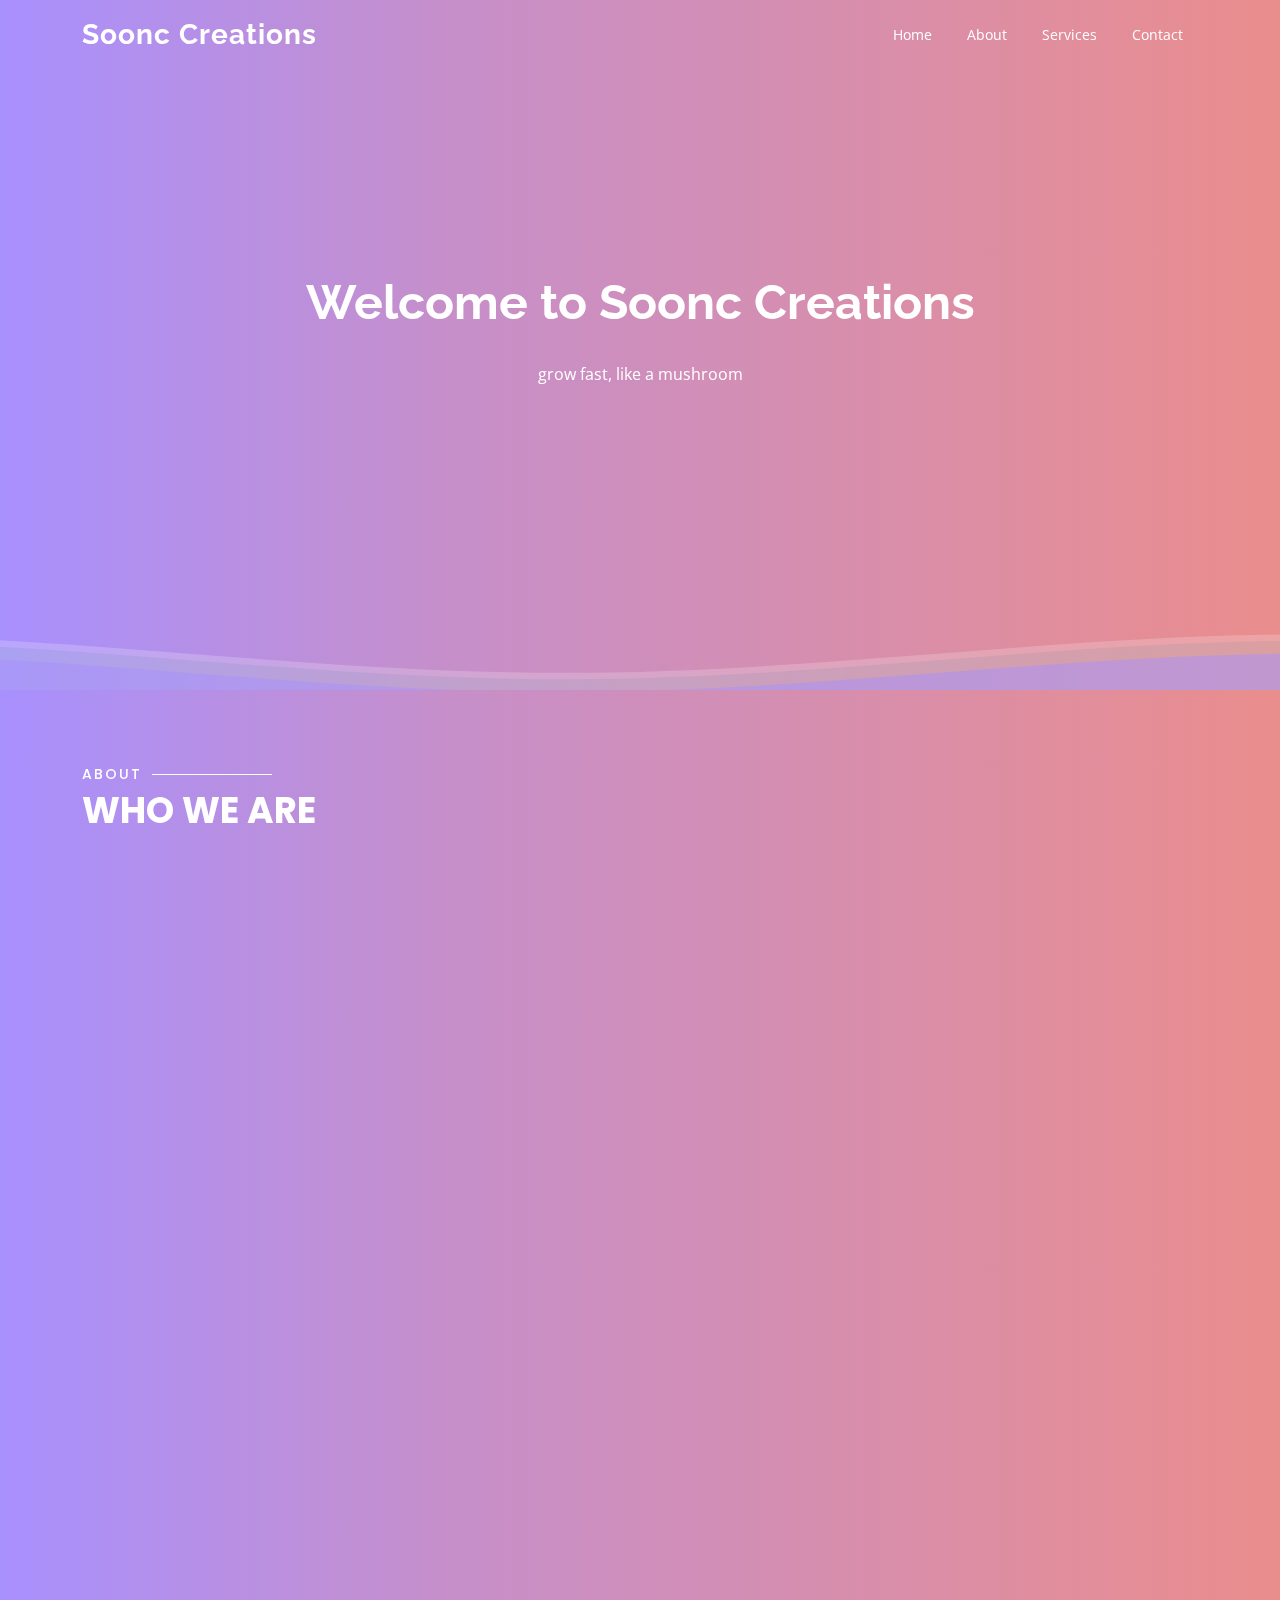
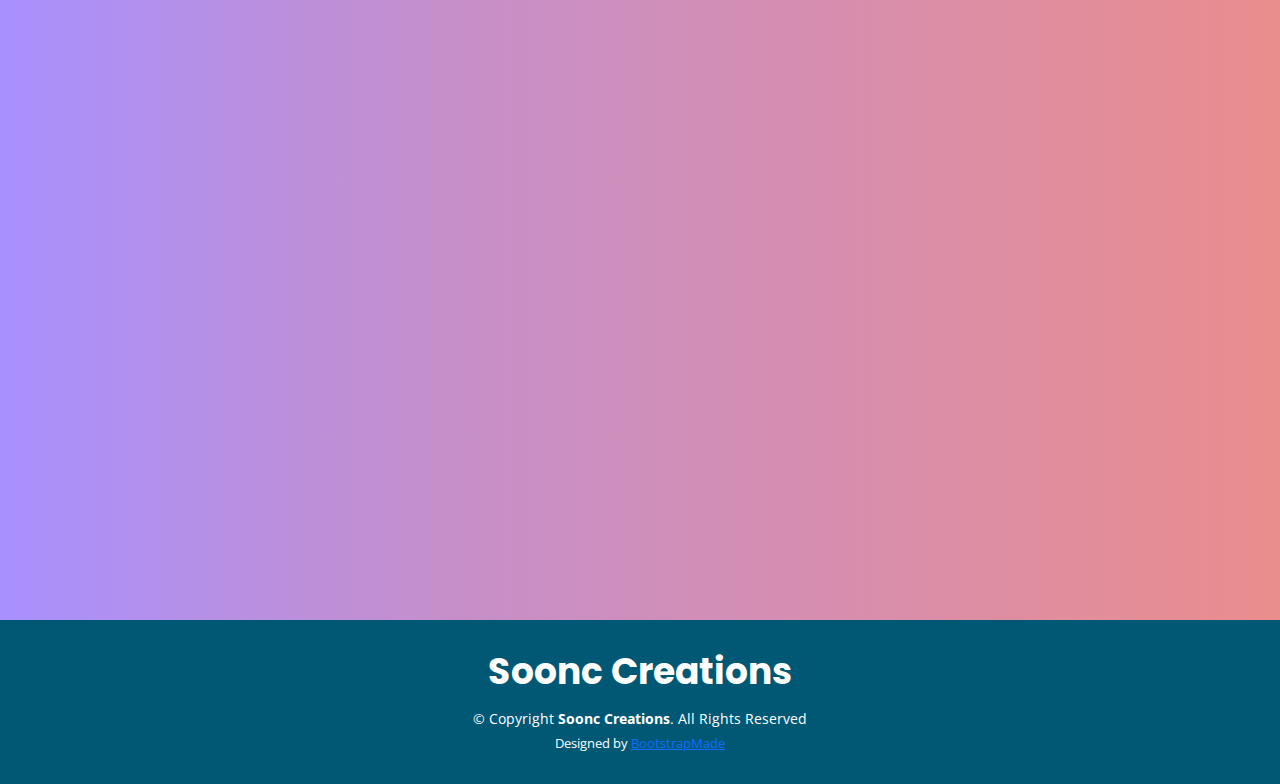
<file: index.html>
<!DOCTYPE html>
<html lang="en">

<head>
  <meta charset="utf-8">
  <meta content="width=device-width, initial-scale=1.0" name="viewport">

  <title>Soonc Creations</title>
  <meta content="" name="description">
  <meta content="" name="keywords">

  <!-- Favicons -->
  <link rel="apple-touch-icon" sizes="180x180" href="./assets/img/apple-touch-icon.png">
  <link rel="icon" type="image/png" sizes="32x32" href="./assets/img/favicon-32x32.png">
  <link rel="icon" type="image/png" sizes="16x16" href="./assets/img/favicon-16x16.png">
  <link rel="manifest" href="./assets/img/site.webmanifest">

  <!-- Google Fonts -->
  <link href="https://fonts.googleapis.com/css?family=Open+Sans:300,300i,400,400i,600,600i,700,700i|Raleway:300,300i,400,400i,500,500i,600,600i,700,700i|Poppins:300,300i,400,400i,500,500i,600,600i,700,700i" rel="stylesheet">

  <!-- Vendor CSS Files -->
  <link href="assets/vendor/animate.css/animate.min.css" rel="stylesheet">
  <link href="assets/vendor/aos/aos.css" rel="stylesheet">
  <link href="assets/vendor/bootstrap/css/bootstrap.min.css" rel="stylesheet">
  <link href="assets/vendor/bootstrap-icons/bootstrap-icons.css" rel="stylesheet">
  <link href="assets/vendor/boxicons/css/boxicons.min.css" rel="stylesheet">
  <link href="assets/vendor/glightbox/css/glightbox.min.css" rel="stylesheet">
  <link href="assets/vendor/remixicon/remixicon.css" rel="stylesheet">
  <link href="assets/vendor/swiper/swiper-bundle.min.css" rel="stylesheet">

  <!-- Template Main CSS File -->
  <link href="assets/css/style.css" rel="stylesheet">

  <!-- =======================================================
  * Template Name: Selecao
  * Updated: Mar 10 2023 with Bootstrap v5.2.3
  * Template URL: https://bootstrapmade.com/selecao-bootstrap-template/
  * Author: BootstrapMade.com
  * License: https://bootstrapmade.com/license/
  ======================================================== -->
</head>

<body>

  <!-- ======= Header ======= -->
  <header id="header" class="fixed-top d-flex align-items-center  header-transparent ">
    <div class="container d-flex align-items-center justify-content-between">

      <div class="logo">
        <h1><a href="">Soonc Creations</a></h1>
        <!-- Uncomment below if you prefer to use an image logo -->
        <!-- <a href="index.html"><img src="assets/img/logo.png" alt="" class="img-fluid"></a>-->
      </div>

      <nav id="navbar" class="navbar">
        <ul>
          <li><a class="nav-link scrollto active" href="#hero">Home</a></li>
          <li><a class="nav-link scrollto" href="#about">About</a></li>
          <li><a class="nav-link scrollto" href="#services">Services</a></li>
          <li><a class="nav-link scrollto" href="#contact">Contact</a></li>
        </ul>
        <i class="bi bi-list mobile-nav-toggle"></i>
      </nav><!-- .navbar -->

    </div>
  </header><!-- End Header -->

  <!-- ======= Hero Section ======= -->
  <section id="hero" class="d-flex flex-column justify-content-end align-items-center">
    <div id="heroCarousel" data-bs-interval="5000" class="container carousel carousel-fade" data-bs-ride="carousel">

      <!-- Slide 1 -->
      <div class="carousel-item active">
        <div class="carousel-container">
          <h2>Welcome to <span>Soonc Creations</span></h2>
          <p>grow fast, like a mushroom</p>
        </div>
      </div>

    </div>

    <svg class="hero-waves" xmlns="http://www.w3.org/2000/svg" xmlns:xlink="http://www.w3.org/1999/xlink" viewBox="0 24 150 28 " preserveAspectRatio="none">
      <defs>
        <path id="wave-path" d="M-160 44c30 0 58-18 88-18s 58 18 88 18 58-18 88-18 58 18 88 18 v44h-352z">
      </defs>
      <g class="wave1">
        <use xlink:href="#wave-path" x="50" y="3" fill="rgba(0,88,117, .1)">
      </g>
      <g class="wave2">
        <use xlink:href="#wave-path" x="50" y="0" fill="rgba(255,255,255, .2)">
      </g>
      <g class="wave3">
        <use xlink:href="#wave-path" x="50" y="9" style="fill: rgba(168,144,254,0.5);">
      </g>
    </svg>

  </section><!-- End Hero -->

  <main id="main">

    <!-- ======= About Section ======= -->
    <section id="about" class="about">
      <div class="container">

        <div class="section-title" data-aos="zoom-out">
          <h2>About</h2>
          <p>Who we are</p>
        </div>

        <div class="row content" data-aos="fade-up">
          <div class="col-lg-6">
            <p>
              Soonc Creations is a content creation agency dedicated to elevating our clients' social media presence. We believe that the number of followers isn't the only thing that matters when it comes to branding because there are other factors to consider. Our goal is to increase engagement and movement on the accounts we manage.
            </p>
          </div>
        </div>

      </div>
    </section><!-- End About Section -->

    <!-- ======= Cta Section ======= -->
    <section id="cta" class="cta">
      <div class="container">

        <div class="row" data-aos="zoom-out">
          <div class="col-lg-9 text-center text-lg-start">
            <h3>Join Soonc Creations Weekly</h3>
            <p>Weekly update on what's going on in the marketing and business world as well as helpful tips and tricks for your brand.</p>
          </div>
          <div class="col-lg-3 cta-btn-container text-center">
            <a class="cta-btn align-middle" href="https://soonccreations.substack.com/" target="_blank">Join now</a>
          </div>
        </div>

      </div>
    </section><!-- End Cta Section -->
    <!-- ======= Services Section ======= -->
    <section id="services" class="services">
      <div class="container">

        <div class="section-title" data-aos="zoom-out">
          <h2>Services</h2>
          <p>What do we offer?</p>
        </div>

        <div class="row">
          <div class="col-lg-4 col-md-6">
            <div class="icon-box" data-aos="zoom-in-left">
              <div class="icon"><i class="bi bi-briefcase" style="color: #fff;"></i></div>
              <h4 class="title">Social Media Consulting</h4>
              <p class="description">reviewing your page, finding the pros and cons, and giving suggestions.</p>
            </div>
          </div>
          <div class="col-lg-4 col-md-6 mt-5 mt-md-0">
            <div class="icon-box" data-aos="zoom-in-left" data-aos-delay="100">
              <div class="icon"><i class="bi bi-book" style="color: #fff;"></i></div>
              <h4 class="title">Content Plan</h4>
              <p class="description"> writing a content plan for a certain period (choose the duration for yourself)</p>
            </div>
          </div>

          <div class="col-lg-4 col-md-6 mt-5 mt-lg-0 ">
            <div class="icon-box" data-aos="zoom-in-left" data-aos-delay="200">
              <div class="icon"><i class="bi bi-card-checklist" style="color: #fff;"></i></div>
              <h4 class="title">Copywriting</h4>
              <p class="description">We create compelling and persuasive copy that speaks directly to your audience's needs and desires. Our copywriting service is designed to motivate them to take action.</p>
            </div>
          </div>
        </div>

      </div>
    </section><!-- End Services Section -->

    <section class="inner-page", class="contact">
      <div class="container">
        <div class="row content" data-aos="fade-up">
          <div>
            <p>
              Ready to transform your business? Get in touch with a consultation and learn more about how we can help you achieve your goals. Contact us to get started.
            </p>
          </div>
        </div>
      </div>
    </section>

    <!-- ======= Contact Section ======= -->
    <section id="contact" class="contact">
      <div class="container">

        <div class="section-title" data-aos="zoom-out">
          <h2>Contact Us</h2>
          <p>Our Socials</p>
        </div>
        <div class="row content" data-aos="fade-up">
          <div class="col-lg-6">
            <div class="social-links">
              <a href="https://instagram.com/soonc_creations" target=”_blank” class="instagram" style="color:#fff"><i class="bi bi-instagram"></i></a>
              <a href="https://www.linkedin.com/company/soonc/" target=”_blank” class="linkedin" style="color:#fff"><i class="bi bi-linkedin"></i></a>
              <a href="https://www.twitter.com/soonc_creations" target=”_blank” class="linkedin" style="color:#fff"><i class="bi bi-twitter"></i></a>
            </div>
          </div>
        </div>
      </div>
    </section><!-- End Contact Section -->
  </main><!-- End #main -->

  <!-- ======= Footer ======= -->
  <footer id="footer">
    <div class="container">
      <h3>Soonc Creations</h3>
      <div class="copyright">
        &copy; Copyright <strong><span>Soonc Creations</span></strong>. All Rights Reserved
      </div>
      <div class="credits">
        <!-- All the links in the footer should remain intact. -->
        <!-- You can delete the links only if you purchased the pro version. -->
        <!-- Licensing information: https://bootstrapmade.com/license/ -->
        <!-- Purchase the pro version with working PHP/AJAX contact form: https://bootstrapmade.com/selecao-bootstrap-template/ -->
        Designed by <a href="https://bootstrapmade.com/">BootstrapMade</a>
      </div>
    </div>
  </footer><!-- End Footer -->

  <a href="#hero" class="back-to-top d-flex align-items-center justify-content-center"><i class="bi bi-arrow-up-short"></i></a>

  <!-- Vendor JS Files -->
  <script src="assets/vendor/aos/aos.js"></script>
  <script src="assets/vendor/bootstrap/js/bootstrap.bundle.min.js"></script>
  <script src="assets/vendor/glightbox/js/glightbox.min.js"></script>
  <script src="assets/vendor/isotope-layout/isotope.pkgd.min.js"></script>
  <script src="assets/vendor/swiper/swiper-bundle.min.js"></script>

  <!-- Template Main JS File -->
  <script src="assets/js/main.js"></script>

</body>

</html>
</file>
<file: assets/css/style.css>
/**
* Template Name: Selecao
* Updated: Mar 10 2023 with Bootstrap v5.2.3
* Template URL: https://bootstrapmade.com/selecao-bootstrap-template/
* Author: BootstrapMade.com
* License: https://bootstrapmade.com/license/
*/

/*--------------------------------------------------------------
# General
--------------------------------------------------------------*/
body {
  font-family: "Open Sans", sans-serif;
  color: rgb(255, 255, 255);
  background: rgb(168,144,254);
  background: linear-gradient(90deg, rgba(168,144,254,1) 0%, rgba(198,143,202,1) 35%, rgba(234,141,141,1) 100%);
}

h1,
h2,
h3,
h4,
h5,
h6 {
  font-family: "Raleway", sans-serif;
}

/*--------------------------------------------------------------
# Cta
--------------------------------------------------------------*/
.cta {
  padding: 80px 0;
}

.cta h3 {
  color: #fff;
  font-size: 28px;
  font-weight: 700;
}

.cta p {
  color: #fff;
}

.cta .cta-btn {
  font-family: "Raleway", sans-serif;
  font-weight: 700;
  font-size: 14px;
  letter-spacing: 1px;
  padding: 12px 30px;
  border-radius: 50px;
  transition: 0.5s;
  margin: 10px;
  color: #fff;
  background: #0CC0DF;
  text-decoration: none;
}

.cta .cta-btn:hover {
  background: #0a9ab4;
  color: #fff;
}

@media (max-width: 1024px) {
  .cta {
    background-attachment: scroll;
  }
}

@media (min-width: 769px) {
  .cta .cta-btn-container {
    display: flex;
    align-items: center;
    justify-content: flex-end;
  }
}

/*--------------------------------------------------------------
# Back to top button
--------------------------------------------------------------*/
.back-to-top {
  position: fixed;
  visibility: hidden;
  opacity: 0;
  right: 15px;
  bottom: 15px;
  z-index: 996;
  background:#0CC0DF;
  width: 40px;
  height: 40px;
  border-radius: 50px;
  transition: all 0.4s;
}

.back-to-top i {
  font-size: 28px;
  color: #fff;
  line-height: 0;
}

.back-to-top:hover {
  background: #0a9ab4;
  color: #fff;
}

.back-to-top.active {
  visibility: visible;
  opacity: 1;
}

/*--------------------------------------------------------------
# Disable AOS delay on mobile
--------------------------------------------------------------*/
@media screen and (max-width: 768px) {
  [data-aos-delay] {
    transition-delay: 0 !important;
  }
}

/*--------------------------------------------------------------
# Header
--------------------------------------------------------------*/
#header {
  height: 70px;
  transition: all 0.5s;
  z-index: 997;
  transition: all 0.5s;
  background: rgba(0, 88, 117, 0.9);
}

#header.header-transparent {
  background: transparent;
}

#header.header-scrolled {
  background: rgb(0, 88, 117, 0.5);
}

#header .logo h1 {
  font-size: 28px;
  margin: 0;
  padding: 0;
  line-height: 1;
  font-weight: 700;
  letter-spacing: 1px;
}

#header .logo h1 a,
#header .logo h1 a:hover {
  color: #fff;
  text-decoration: none;
}

#header .logo img {
  padding: 0;
  margin: 0;
  max-height: 40px;
}

/*--------------------------------------------------------------
# Navigation Menu
--------------------------------------------------------------*/
/**
* Desktop Navigation 
*/
.navbar {
  padding: 0;
}

.navbar ul {
  margin: 0;
  padding: 0;
  display: flex;
  list-style: none;
  align-items: center;
}

.navbar li {
  position: relative;
}

.navbar a,
.navbar a:focus {
  display: flex;
  align-items: center;
  justify-content: space-between;
  padding: 5px 15px 7px 15px;
  margin-left: 5px;
  font-size: 14px;
  color: #fff;
  white-space: nowrap;
  transition: 0.3s;
  border-radius: 50px;
}

.navbar a i,
.navbar a:focus i {
  font-size: 12px;
  line-height: 0;
  margin-left: 5px;
}

.navbar a:hover {
  background: #0CC0DF;
}

.navbar .dropdown ul {
  display: block;
  position: absolute;
  left: 5px;
  top: calc(100% + 30px);
  margin: 5px 0 0 0;
  padding: 10px 0;
  z-index: 99;
  opacity: 0;
  visibility: hidden;
  background: #fff;
  box-shadow: 0px 0px 30px rgba(127, 137, 161, 0.25);
  transition: 0.3s;
  border-radius: 15px;
}

.navbar .dropdown ul li {
  min-width: 200px;
}

.navbar .dropdown ul a {
  padding: 10px 20px;
  color: #005875;
  margin: 0 5px;
  font-size: 14px;
}

.navbar .dropdown ul a i {
  font-size: 12px;
}

.navbar .dropdown ul a:hover,
.navbar .dropdown ul .active:hover,
.navbar .dropdown ul li:hover>a {
  color: #fff;
}

.navbar .dropdown:hover>ul {
  opacity: 1;
  top: 100%;
  visibility: visible;
}

.navbar .dropdown .dropdown ul {
  top: 0;
  left: calc(100% - 30px);
  visibility: hidden;
}

.navbar .dropdown .dropdown:hover>ul {
  opacity: 1;
  top: 0;
  left: 100%;
  visibility: visible;
}

@media (max-width: 1366px) {
  .navbar .dropdown .dropdown ul {
    left: -90%;
  }

  .navbar .dropdown .dropdown:hover>ul {
    left: -100%;
  }
}

/**
* Mobile Navigation 
*/
.mobile-nav-toggle {
  color: #fff;
  font-size: 28px;
  cursor: pointer;
  display: none;
  line-height: 0;
  transition: 0.5s;
}

@media (max-width: 991px) {
  .mobile-nav-toggle {
    display: block;
  }

  .navbar ul {
    display: none;
  }
}

.navbar-mobile {
  position: fixed;
  overflow: hidden;
  top: 0;
  right: 0;
  left: 0;
  bottom: 0;
  background: transparent;
  transition: 0.3s;
  z-index: 999;
}

.navbar-mobile .mobile-nav-toggle {
  position: absolute;
  top: 15px;
  right: 15px;
}

.navbar-mobile ul {
  display: block;
  position: absolute;
  top: 55px;
  right: 15px;
  bottom: auto;
  left: auto;
  width: 100;
  height: 400;
  padding: 10px 0;
  border-radius: 0px;
  background-color: rgba(0, 151, 178, 0.1);
  overflow-y: auto;
  transition: 0.3s;
}

.navbar-mobile a,
.navbar-mobile a:focus {
  padding: 10px 20px;
  margin: 5px;
  font-size: 15px;
  color: #fff;
  align-self: center;
}

.navbar-mobile a:hover,
.navbar-mobile .active,
.navbar-mobile li:hover>a {
  color: #fff;
}

.navbar-mobile .getstarted,
.navbar-mobile .getstarted:focus {
  margin: 15px;
}



/*--------------------------------------------------------------
# Hero Section
--------------------------------------------------------------*/
#hero {
  width: 100%;
  overflow: hidden;
  position: relative;
  background: linear-gradient(90deg, rgba(168,144,254,0.5) 0%, rgba(198,143,202,0.5) 35%, rgba(234,141,141,0.5) 100%);
  padding: 0;
}

#hero .carousel-container {
  display: flex;
  justify-content: center;
  align-items: center;
  flex-direction: column;
  text-align: center;
  position: relative;
  height: 70vh;
  padding-top: 60px;
}

#hero h2 {
  color: #fff;
  margin-bottom: 30px;
  font-size: 48px;
  font-weight: 700;
}

#hero p {
  width: 80%;
  animation-delay: 0.4s;
  margin: 0 auto 30px auto;
  color: #fff;
}

#hero .carousel-control-prev,
#hero .carousel-control-next {
  width: 10%;
}

#hero .carousel-control-next-icon,
#hero .carousel-control-prev-icon {
  background: none;
  font-size: 48px;
  line-height: 1;
  width: auto;
  height: auto;
}

#hero .btn-get-started {
  font-family: "Raleway", sans-serif;
  font-weight: 500;
  font-size: 14px;
  letter-spacing: 1px;
  display: inline-block;
  padding: 12px 32px;
  border-radius: 50px;
  transition: 0.5s;
  line-height: 1;
  margin: 10px;
  color: #fff;
  animation-delay: 0.8s;
  border: 2px solid #266382;
}

#hero .btn-get-started:hover {
  background: #266382;
  color: #fff;
  text-decoration: none;
}

@media (min-width: 1024px) {
  #hero p {
    width: 60%;
  }

  #hero .carousel-control-prev,
  #hero .carousel-control-next {
    width: 5%;
  }
}

@media (max-width: 768px) {
  #hero .carousel-container {
    height: 90vh;
  }

  #hero h2 {
    font-size: 28px;
  }
}

.hero-waves {
  display: block;
  width: 100%;
  height: 60px;
  position: relative;
}

.wave1 use {
  animation: move-forever1 10s linear infinite;
  animation-delay: -2s;
}

.wave2 use {
  animation: move-forever2 8s linear infinite;
  animation-delay: -2s;
}

.wave3 use {
  animation: move-forever3 6s linear infinite;
  animation-delay: -2s;
}

@keyframes move-forever1 {
  0% {
    transform: translate(85px, 0%);
  }

  100% {
    transform: translate(-90px, 0%);
  }
}

@keyframes move-forever2 {
  0% {
    transform: translate(-90px, 0%);
  }

  100% {
    transform: translate(85px, 0%);
  }
}

@keyframes move-forever3 {
  0% {
    transform: translate(-90px, 0%);
  }

  100% {
    transform: translate(85px, 0%);
  }
}

/*--------------------------------------------------------------
# Sections General
--------------------------------------------------------------*/
section {
  padding: 60px 0;
  overflow: hidden;
}

.section-title {
  padding-bottom: 40px;
}

.section-title h2 {
  font-size: 14px;
  font-weight: 500;
  padding: 0;
  line-height: 1px;
  margin: 0 0 5px 0;
  letter-spacing: 2px;
  text-transform: uppercase;
  color: #fff;
  font-family: "Poppins", sans-serif;
}

.section-title h2::after {
  content: "";
  width: 120px;
  height: 1px;
  display: inline-block;
  background: #fff;
  margin: 4px 10px;
}

.section-title p {
  margin: 0;
  margin: 0;
  font-size: 36px;
  font-weight: 700;
  text-transform: uppercase;
  font-family: "Poppins", sans-serif;
  color: #fff;
}

/*--------------------------------------------------------------
# About
--------------------------------------------------------------*/
.about {
  padding-top: 80px;
}

.about .content h3 {
  font-weight: 600;
  font-size: 26px;
}

.about .content ul {
  list-style: none;
  padding: 0;
}

.about .content ul li {
  padding-left: 28px;
  position: relative;
}

.about .content ul li+li {
  margin-top: 10px;
}

.about .content ul i {
  position: absolute;
  left: 0;
  top: 2px;
  font-size: 20px;
  color: #fff;
  line-height: 1;
}

/*--------------------------------------------------------------
# Services
--------------------------------------------------------------*/
.services .icon-box {
  padding: 30px;
  position: relative;
  overflow: hidden;
  border-radius: 10px;
  background: #0CC0DF;
  box-shadow: 0 2px 29px 0 rgba(68, 88, 144, 0.12);
  transition: all 0.4s ease-in-out;
  width: 100%;
  height: 100%;
}

.services .icon-box:hover {
  transform: translateY(-10px);
  box-shadow: 0 2px 35px 0 #0CC0DF;
}

.services .icon {
  position: absolute;
  left: -20px;
  top: calc(50% - 30px);
}

.services .icon i {
  font-size: 64px;
  line-height: 1;
  transition: 0.5s;
}

.services .title {
  margin-left: 40px;
  font-weight: 700;
  margin-bottom: 15px;
  font-size: 18px;
}

.services .title h4 {
  color: #fff;
  transition: ease-in-out 0.3s;
}

.services .title h4:hover {
  color: #fff;
}

.services .description {
  font-size: 14px;
  margin-left: 40px;
  line-height: 24px;
  margin-bottom: 0;
}

/*--------------------------------------------------------------
# Contact
--------------------------------------------------------------*/
.contact .info {
  width: 100%;
  background: #fff;
}

.contact .info h4 {
  padding: 0 0 0 60px;
  font-size: 22px;
  font-weight: 600;
  margin-bottom: 5px;
  color: #2a2c39;
}

.contact .info p {
  padding: 0 0 0 60px;
  margin-bottom: 0;
  font-size: 14px;
  color: #555974;
}


@keyframes animate-loading {
  0% {
    transform: rotate(0deg);
  }

  100% {
    transform: rotate(360deg);
  }
}

/*--------------------------------------------------------------
# Breadcrumbs
--------------------------------------------------------------*/
.breadcrumbs {
  padding: 15px 0;
  margin-top: 70px;
  background: #f7f8f9;
  min-height: 40px;
}

.breadcrumbs h2 {
  font-size: 28px;
  font-weight: 400;
  margin: 0;
}

.breadcrumbs ol {
  display: flex;
  flex-wrap: wrap;
  list-style: none;
  padding: 0;
  margin: 0;
  font-size: 14px;
}

@media (max-width: 992px) {
  .breadcrumbs ol {
    margin-top: 10px;
  }
}

.breadcrumbs ol li+li {
  padding-left: 10px;
}

.breadcrumbs ol li+li::before {
  display: inline-block;
  padding-right: 10px;
  color: #404356;
  content: "/";
}

@media (max-width: 768px) {
  .breadcrumbs .d-flex {
    display: block !important;
  }

  .breadcrumbs ol {
    display: block;
  }

  .breadcrumbs ol li {
    display: inline-block;
  }
}

/*--------------------------------------------------------------
# Footer
--------------------------------------------------------------*/
#footer {
  background: #005875;
  color: #fff;
  font-size: 14px;
  text-align: center;
  padding: 30px 0;
}

#footer h3 {
  font-size: 36px;
  font-weight: 700;
  color: #fff;
  position: relative;
  font-family: "Poppins", sans-serif;
  padding: 0;
  margin: 0 0 15px 0;
}

#footer p {
  font-size: 15;
  font-style: italic;
  padding: 0;
  margin: 0 0 40px 0;
}

#footer .social-links {
  margin: 0 0 40px 0;
}

#footer .social-links a {
  font-size: 18px;
  display: inline-block;
  color: #fff;
  line-height: 1;
  padding: 8px 0;
  margin-right: 4px;
  border-radius: 50%;
  text-align: center;
  width: 36px;
  height: 36px;
  transition: 0.3s;
}

#footer .social-links a:hover {
  color: #fff;
  text-decoration: none;
}

#footer .copyright {
  margin: 0 0 5px 0;
}

#footer .credits {
  font-size: 13px;
}
</file>
